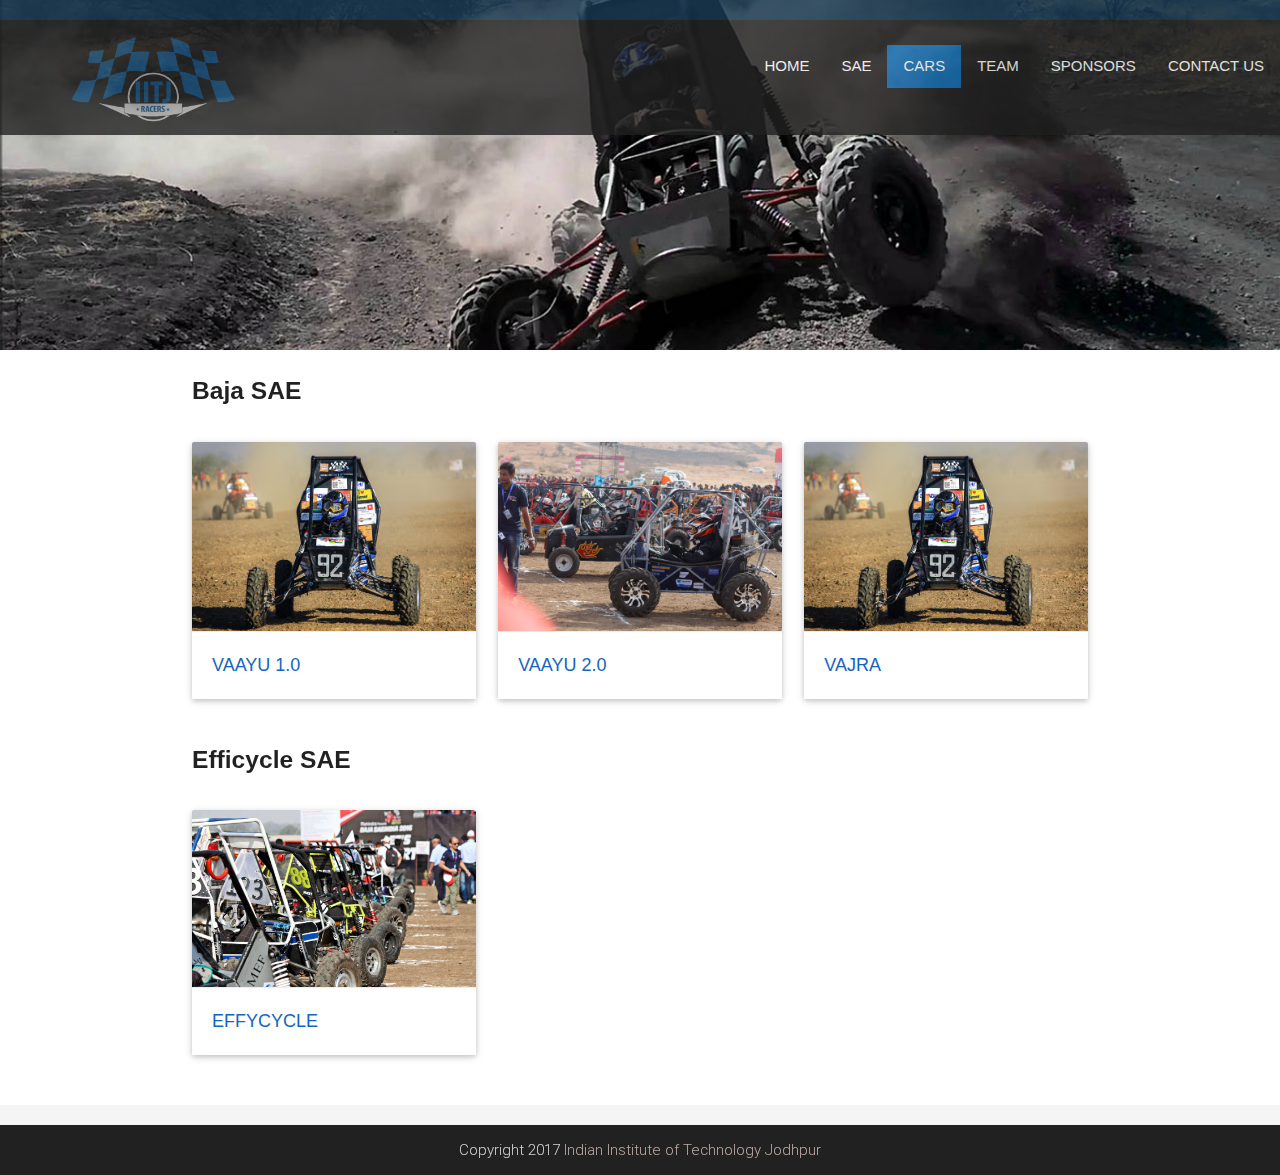
<file: cars.html>
<!DOCTYPE html>
<html lang="en">
<head>
  <meta http-equiv="Content-Type" content="text/html; charset=UTF-8"/>
  <meta name="viewport" content="width=device-width, initial-scale=1, maximum-scale=1.0, user-scalable=no"/>
  <title>SAE | IITJ Racers</title>

  <!-- CSS  -->
  <link href="https://fonts.googleapis.com/icon?family=Material+Icons" rel="stylesheet">
  <link href="css/materialize.css" type="text/css" rel="stylesheet" media="screen,projection"/>
  <link href="css/style.css" type="text/css" rel="stylesheet" media="screen,projection"/>



<!-- js -->
  <script src="http://leemark.github.io/better-simple-slideshow/demo/js/hammer.min.js"></script><!-- for swipe support on touch interfaces -->
</head>








<body>

<!-- header starts -->



<header class="large">


      <a href="aboutus.html"><img class="logo" src="racers1.png"></a>
      <ul>

        <li><a  href="index.html">Home</a></li>
        <li><a href="SAE.html">SAE</a></li>
        <li><a class="active" href="Cars.html">Cars</a></li>
        <li><a href="Team.html">Team</a></li>
        <li><a href="Sponsors.html">Sponsors</a></li>
        <li><a href="Contacts.html">Contact Us</a></li>
      </ul>


</header>

<!-- scrollfire starts starts -->













<!-- slidshow starts starts -->

<div id="index-banner" class="parallax-container" style="height:350px">
    <div class="section no-pad-bot">
      <div class="container">
        <br><br>
        <h1 class="header left white-text"><font size="8" color="white" face="Copperplate Gothic"><b></b></font></h1>
        <div class="row left">
          <h5 class="header col s12 light"><font size="5" color="white" face="Copperplate Gothic"><b></b></font></h5>
        </div>

      </div>
    </div>
    <div class="parallax" ><img src="10.jpg" alt="Unsplashed background img 1"  width="100%"></div>
  </div>


<div class="container">
    <div class="section">

      <div class="row">
        <div class="col s12 left">
          <h5><font face="Arial"><b>Baja SAE</b></font></h5>
        </div>
      </div>


      <div class="row">
        <div class="col s4">
          <div class="card">
            <div class="card-image">
              <img src="6.jpg">
            </div>

            <div class="card-action">
              <a href="#"><font face="arial" size="4" color="#1565c0">VAAYU 1.0</font></a>
            </div>
          </div>
        </div>


        <div class="col s4">
          <div class="card">
            <div class="card-image">
              <img src="VAAYU 2.0.jpg">
            </div>

            <div class="card-action">
              <a href="vaayu 2.0.html"><font face="arial" size="4" color="#1565c0">VAAYU 2.0</font></a>
            </div>
          </div>
        </div>


        <div class="col s4">
          <div class="card">
            <div class="card-image">
              <img src="6.jpg">
            </div>

            <div class="card-action">
              <a href="vajra.html"><font face="arial" size="4" color="#1565c0">VAJRA</font></a>
            </div>
          </div>
        </div>


      </div>


       <div class="row">
        <div class="col s12 left">
          <h5><font face="Arial"><b>Efficycle SAE</b></font></h5>
        </div>
      </div>


      <div class="row">
        <div class="col s4">
          <div class="card">
            <div class="card-image">
              <img src="SAE_1.jpg">
            </div>

            <div class="card-action">
              <a href="#"><font face="arial" size="4" color="#1565c0">Effycycle</font></a>
            </div>
          </div>
        </div>


      </div>








    </div>



  </div>










<!-- footers starts starts -->
 <footer class="page-footer grey lighten-4">





    <div class="footer-copyright  grey darken-4">
      <div class="container">
     <center> Copyright 2017 <a class="brown-text text-lighten-3" href="http://iitj.ac.in/">Indian Institute of Technology Jodhpur</a></center>
      </div>
    </div>
  </footer>


  <!--  Scripts-->
  <script src="https://code.jquery.com/jquery-2.1.1.min.js"></script>
  <script src="js/materialize.js"></script>
  <script src="js/init.js"></script>

<script>
$("#slideshow > div:gt(0)").hide();

setInterval(function() {
  $('#slideshow > div:first')
    .fadeOut(1000)
    .next()
    .fadeIn(1000)
    .end()
    .appendTo('#slideshow');
},  3000);

</script>



<script>
$(document).on("scroll", function() {

  if($(document).scrollTop()>400) {
    $("header").removeClass("large").addClass("small");
  } else {
    $("header").removeClass("small").addClass("large");
  }

});

</script>

<script>
var acc = document.getElementsByClassName("accordion");
var i;

for (i = 0; i < acc.length; i++) {
    acc[i].onclick = function(){
        this.classList.toggle("active");
        this.nextElementSibling.classList.toggle("show");
  }
}
</script>



  </body>
</html>
</file>
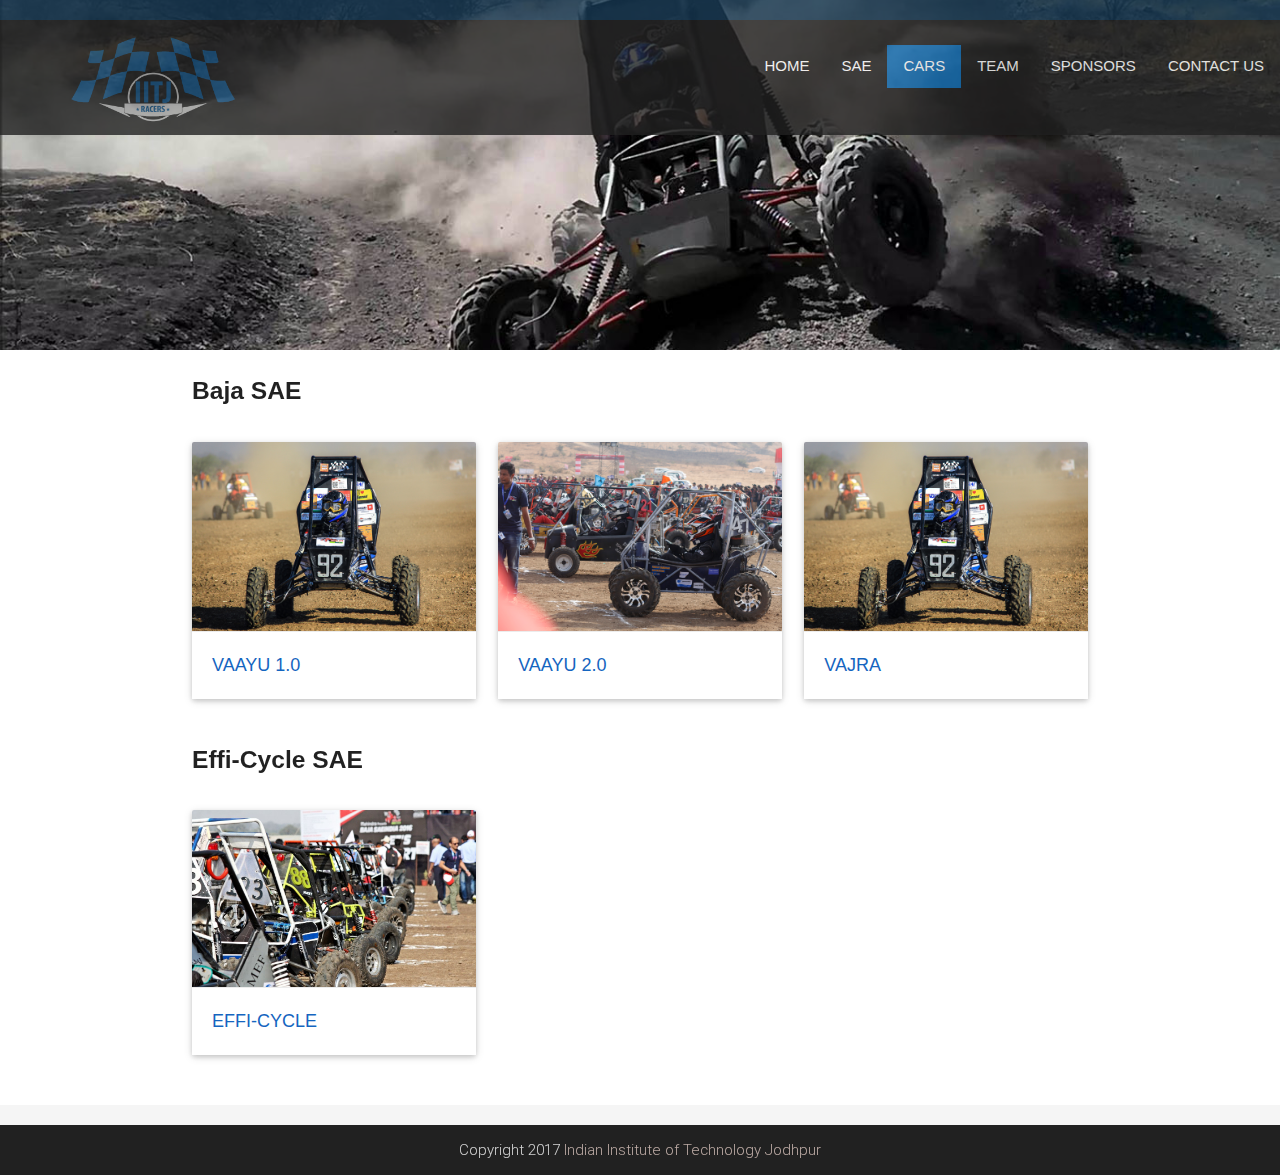
<file: Cars.html>
<!DOCTYPE html>
<html lang="en">
<head>
  <meta http-equiv="Content-Type" content="text/html; charset=UTF-8"/>
  <meta name="viewport" content="width=device-width, initial-scale=1, maximum-scale=1.0, user-scalable=no"/>
  <title>SAE | IITJ Racers</title>

  <!-- CSS  -->
  <link href="https://fonts.googleapis.com/icon?family=Material+Icons" rel="stylesheet">
  <link href="css/materialize.css" type="text/css" rel="stylesheet" media="screen,projection"/>
  <link href="css/style.css" type="text/css" rel="stylesheet" media="screen,projection"/>



<!-- js -->
  <script src="http://leemark.github.io/better-simple-slideshow/demo/js/hammer.min.js"></script><!-- for swipe support on touch interfaces -->
</head>








<body>

<!-- header starts -->



<header class="large">


      <a href="aboutus.html"><img class="logo" src="racers1.png"></a>
      <ul>

        <li><a  href="index.html">Home</a></li>
        <li><a href="SAE.html">SAE</a></li>
        <li><a class="active" href="Cars.html">Cars</a></li>
        <li><a href="Team.html">Team</a></li>
        <li><a href="Sponsors.html">Sponsors</a></li>
        <li><a href="Contacts.html">Contact Us</a></li>
      </ul>


</header>

<!-- scrollfire starts starts -->













<!-- slidshow starts starts -->

<div id="index-banner" class="parallax-container" style="height:350px">
    <div class="section no-pad-bot">
      <div class="container">
        <br><br>
        <h1 class="header left white-text"><font size="8" color="white" face="Copperplate Gothic"><b></b></font></h1>
        <div class="row left">
          <h5 class="header col s12 light"><font size="5" color="white" face="Copperplate Gothic"><b></b></font></h5>
        </div>

      </div>
    </div>
    <div class="parallax" ><img src="10.jpg" alt="Unsplashed background img 1"  width="100%"></div>
  </div>


<div class="container">
    <div class="section">

      <div class="row">
        <div class="col s12 left">
          <h5><font face="Arial"><b>Baja SAE</b></font></h5>
        </div>
      </div>


      <div class="row">
        <div class="col s4">
          <div class="card">
            <div class="card-image">
              <img src="6.jpg">
            </div>

            <div class="card-action">
              <a href="vaayu 1.0.html"><font face="arial" size="4" color="#1565c0">VAAYU 1.0</font></a>
            </div>
          </div>
        </div>


        <div class="col s4">
          <div class="card">
            <div class="card-image">
              <img src="VAAYU 2.0.jpg">
            </div>

            <div class="card-action">
              <a href="vaayu 2.0.html"><font face="arial" size="4" color="#1565c0">VAAYU 2.0</font></a>
            </div>
          </div>
        </div>


        <div class="col s4">
          <div class="card">
            <div class="card-image">
              <img src="old_6.jpg">
            </div>

            <div class="card-action">
              <a href="vajra.html"><font face="arial" size="4" color="#1565c0">VAJRA</font></a>
            </div>
          </div>
        </div>


      </div>


       <div class="row">
        <div class="col s12 left">
          <h5><font face="Arial"><b>Effi-Cycle SAE</b></font></h5>
        </div>
      </div>


      <div class="row">
        <div class="col s4">
          <div class="card">
            <div class="card-image">
              <img src="SAE_1.jpg">
            </div>

            <div class="card-action">
              <a href="#"><font face="arial" size="4" color="#1565c0">Effi-Cycle</font></a>
            </div>
          </div>
        </div>


      </div>








    </div>



  </div>










<!-- footers starts starts -->
 <footer class="page-footer grey lighten-4">





    <div class="footer-copyright  grey darken-4">
      <div class="container">
     <center> Copyright 2017 <a class="brown-text text-lighten-3" href="http://iitj.ac.in/">Indian Institute of Technology Jodhpur</a></center>
      </div>
    </div>
  </footer>


  <!--  Scripts-->
  <script src="https://code.jquery.com/jquery-2.1.1.min.js"></script>
  <script src="js/materialize.js"></script>
  <script src="js/init.js"></script>

<script>
$("#slideshow > div:gt(0)").hide();

setInterval(function() {
  $('#slideshow > div:first')
    .fadeOut(1000)
    .next()
    .fadeIn(1000)
    .end()
    .appendTo('#slideshow');
},  3000);

</script>



<script>
$(document).on("scroll", function() {

  if($(document).scrollTop()>400) {
    $("header").removeClass("large").addClass("small");
  } else {
    $("header").removeClass("small").addClass("large");
  }

});

</script>

<script>
var acc = document.getElementsByClassName("accordion");
var i;

for (i = 0; i < acc.length; i++) {
    acc[i].onclick = function(){
        this.classList.toggle("active");
        this.nextElementSibling.classList.toggle("show");
  }
}
</script>



  </body>
</html>
</file>
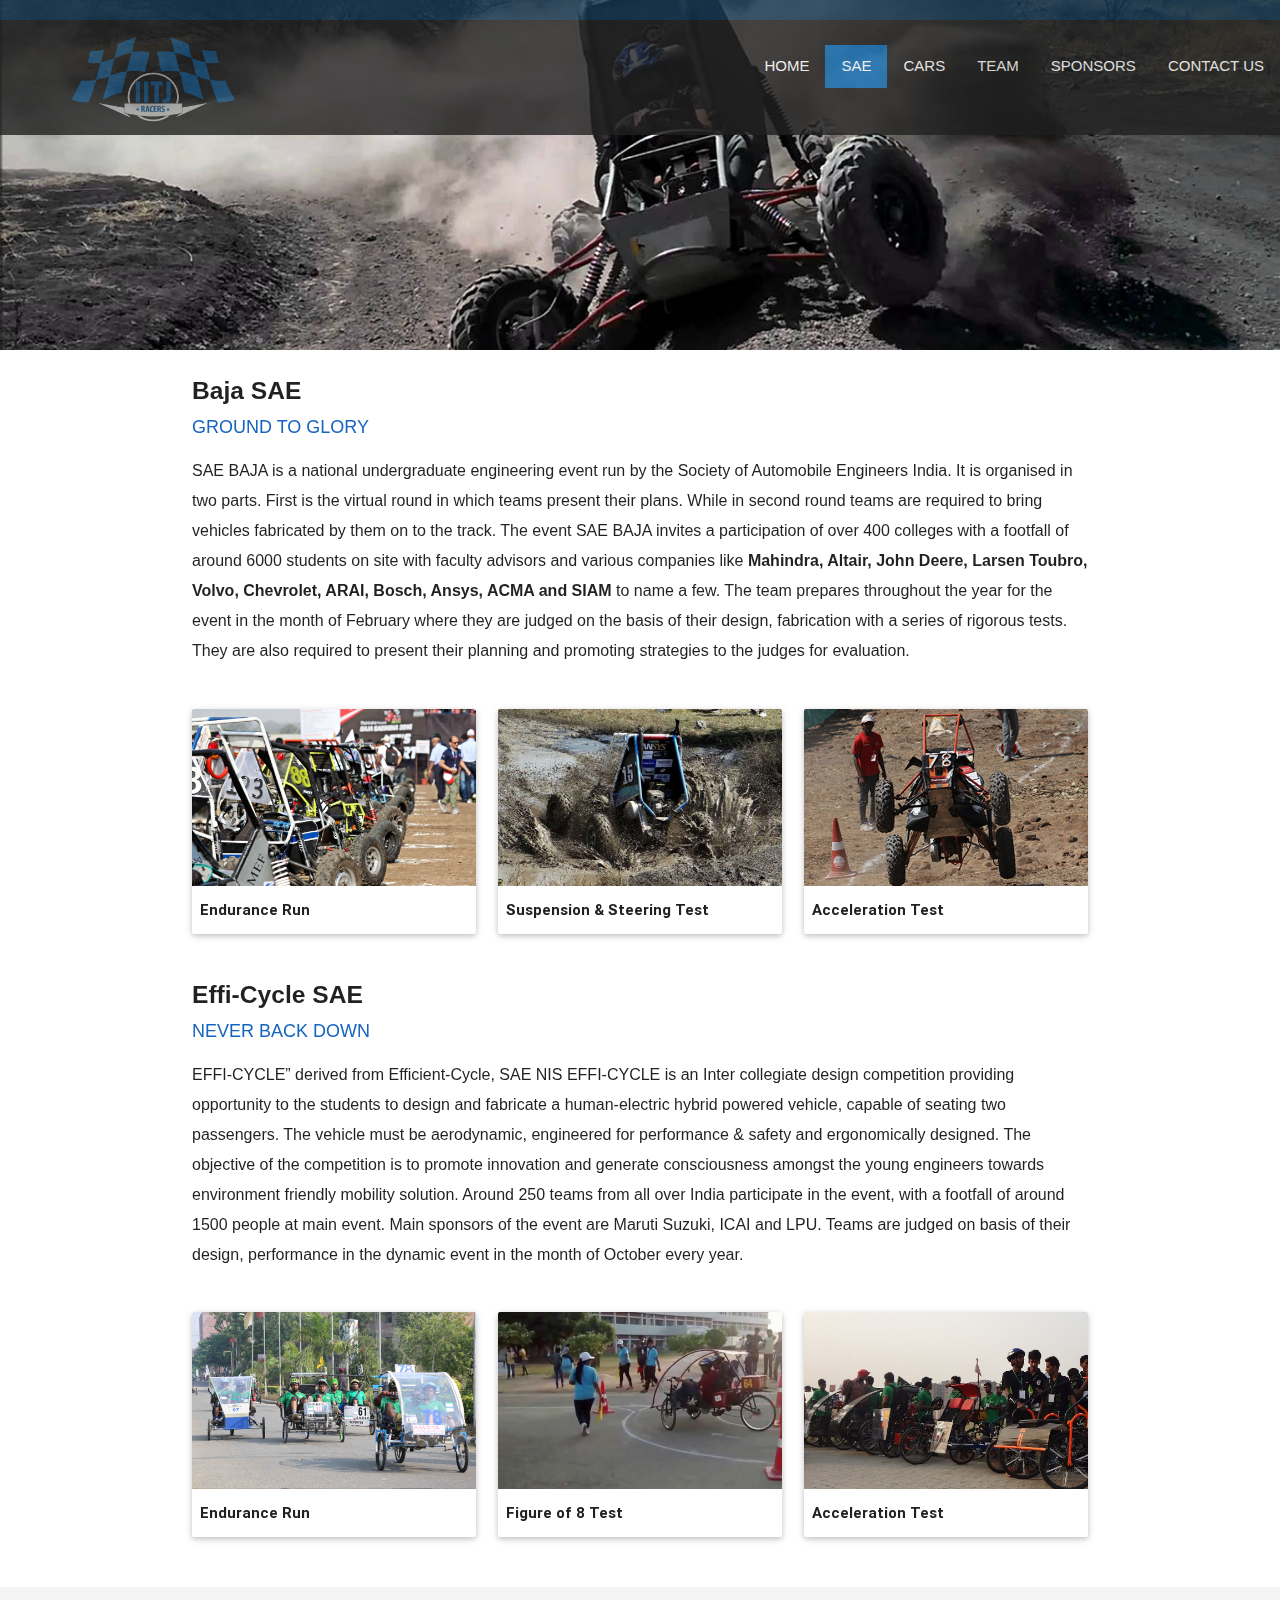
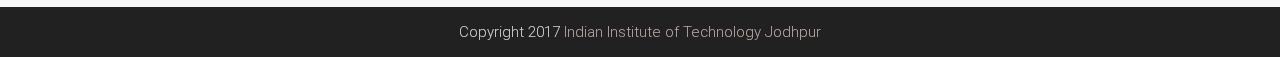
<file: SAE.html>
<!DOCTYPE html>
<html lang="en">
<head>
  <meta http-equiv="Content-Type" content="text/html; charset=UTF-8"/>
  <meta name="viewport" content="width=device-width, initial-scale=1, maximum-scale=1.0, user-scalable=no"/>
  <title>SAE | IITJ Racers</title>

  <!-- CSS  -->
  <link href="https://fonts.googleapis.com/icon?family=Material+Icons" rel="stylesheet">
  <link href="css/materialize.css" type="text/css" rel="stylesheet" media="screen,projection"/>
  <link href="css/style.css" type="text/css" rel="stylesheet" media="screen,projection"/>



<!-- js -->
  <script src="http://leemark.github.io/better-simple-slideshow/demo/js/hammer.min.js"></script><!-- for swipe support on touch interfaces -->
</head>








<body>

<!-- header starts -->



<header class="large">


      <a href="aboutus.html"><img class="logo" src="racers1.png"></a>
      <ul>

        <li><a  href="index.html">Home</a></li>
        <li><a class="active" href="SAE.html">SAE</a></li>
        <li><a href="Cars.html">Cars</a></li>
        <li><a href="Team.html">Team</a></li>
        <li><a href="Sponsors.html">Sponsors</a></li>
        <li><a href="Contacts.html">Contact Us</a></li>
      </ul>


</header>

<!-- scrollfire starts starts -->













<!-- slidshow starts starts -->

<div id="index-banner" class="parallax-container" style="height:350px">
    <div class="section no-pad-bot">
      <div class="container">
        <br><br>
        <h1 class="header left white-text"><font size="8" color="white" face="Copperplate Gothic"><b></b></font></h1>
        <div class="row left">
          <h5 class="header col s12 light"><font size="5" color="white" face="Copperplate Gothic"><b></b></font></h5>
        </div>

      </div>
    </div>
    <div class="parallax" ><img src="10.jpg" alt="Unsplashed background img 1"  width="100%"></div>
  </div>


<div class="container">
    <div class="section">

      <div class="row">



        <div class="col s12 left">



          <h5><font face="Arial"><b>Baja SAE</b></font></h5>
          <font face="arial" size="4" color="#1565c0">GROUND TO GLORY</font>

          <p class="left-align light"><font face="Arial" size="3">SAE BAJA is a national undergraduate engineering event run by the Society of Automobile Engineers India. It is organised in two parts. First is the virtual round in which teams present their plans. While in second round teams are required to bring vehicles fabricated by them on to the track.
The event SAE BAJA invites a participation of over 400 colleges with a footfall of around 6000 students on site with faculty advisors and various companies like <b>Mahindra, Altair, John Deere, Larsen Toubro, Volvo, Chevrolet, ARAI, Bosch, Ansys, ACMA and SIAM </b> to name a few.
The team prepares throughout the year for the event in the month of February where they are judged on the basis of their design, fabrication with a series of rigorous tests. They are also required to present their planning and promoting strategies to the judges for evaluation.</font></p>

        </div>
      </div>


        <div class="row">

        <div class="col s4 left">
  <div class="card">
    <div class="card-image "  >
      <img src="SAE_1.jpg" height="50%">
    </div>
    <div class="card-content">
      <span class="card-title  grey-text text-darken-4" >&nbsp <b>Endurance Run</b></span>
    </div>

  </div>
        </div>

 <div class="col s4 left">
  <div class="card">
    <div class="card-image "  >
      <img src="SAE_2.jpg" height="50%">
    </div>
    <div class="card-content">
      <span class="card-title  grey-text text-darken-4" >&nbsp <b>Suspension & Steering Test</b></span>
    </div>

  </div>
        </div>

         <div class="col s4 left">
  <div class="card">
    <div class="card-image "  >
      <img src="SAE_3.jpg" height="50%">
    </div>
    <div class="card-content">
      <span class="card-title  grey-text text-darken-4" >&nbsp <b>Acceleration Test</b></span>
    </div>

  </div>
        </div>




          </div>


        <div class="row">
        <div class="col s12 left">



          <h5><font face="Arial"><b>Effi-Cycle SAE </b></font></h5>
          <font face="arial" size="4" color="#1565c0">NEVER BACK DOWN</font>


          <p class="left-align light"><font face="Arial" size="3">EFFI-CYCLE” derived from Efficient-Cycle, SAE NIS EFFI-CYCLE is an Inter collegiate design competition providing opportunity to the students to design and fabricate a human-electric hybrid powered vehicle, capable of seating two passengers. The vehicle must be aerodynamic, engineered for performance & safety and ergonomically designed. The objective of the competition is to promote innovation and generate consciousness amongst the young engineers towards environment friendly mobility solution. Around 250 teams from all over India participate in the event, with a footfall of around 1500 people at main event. Main sponsors of the event are Maruti Suzuki, ICAI and LPU. Teams are judged on basis of their design, performance in the dynamic event in the month of October every year.</font></p>

        </div>
      </div>



        <div class="row">

        <div class="col s4 left">
  <div class="card">
    <div class="card-image "  >
      <img src="SAE_4.jpg" height="50%">
    </div>
    <div class="card-content">
      <span class="card-title  grey-text text-darken-4" >&nbsp <b>Endurance Run</b></span>
    </div>

  </div>
        </div>

 <div class="col s4 left">
  <div class="card">
    <div class="card-image "  >
      <img src="SAE_5.jpg" height="50%">
    </div>
    <div class="card-content">
      <span class="card-title  grey-text text-darken-4" >&nbsp <b>Figure of 8 Test</b></span>
    </div>

  </div>
        </div>

         <div class="col s4 left">
  <div class="card">
    <div class="card-image "  >
      <img src="SAE_6.jpg" height="50%">
    </div>
    <div class="card-content">
      <span class="card-title  grey-text text-darken-4" >&nbsp <b>Acceleration Test</b></span>
    </div>

  </div>
        </div>




          </div>



    </div>



  </div>










<!-- footers starts starts -->
 <footer class="page-footer grey lighten-4">





    <div class="footer-copyright  grey darken-4">
      <div class="container">
     <center> Copyright 2017 <a class="brown-text text-lighten-3" href="http://iitj.ac.in/">Indian Institute of Technology Jodhpur</a></center>
      </div>
    </div>
  </footer>


  <!--  Scripts-->
  <script src="https://code.jquery.com/jquery-2.1.1.min.js"></script>
  <script src="js/materialize.js"></script>
  <script src="js/init.js"></script>

<script>
$("#slideshow > div:gt(0)").hide();

setInterval(function() {
  $('#slideshow > div:first')
    .fadeOut(1000)
    .next()
    .fadeIn(1000)
    .end()
    .appendTo('#slideshow');
},  3000);

</script>



<script>
$(document).on("scroll", function() {

  if($(document).scrollTop()>400) {
    $("header").removeClass("large").addClass("small");
  } else {
    $("header").removeClass("small").addClass("large");
  }

});

</script>

<script>
var acc = document.getElementsByClassName("accordion");
var i;

for (i = 0; i < acc.length; i++) {
    acc[i].onclick = function(){
        this.classList.toggle("active");
        this.nextElementSibling.classList.toggle("show");
  }
}
</script>



  </body>
</html>
</file>
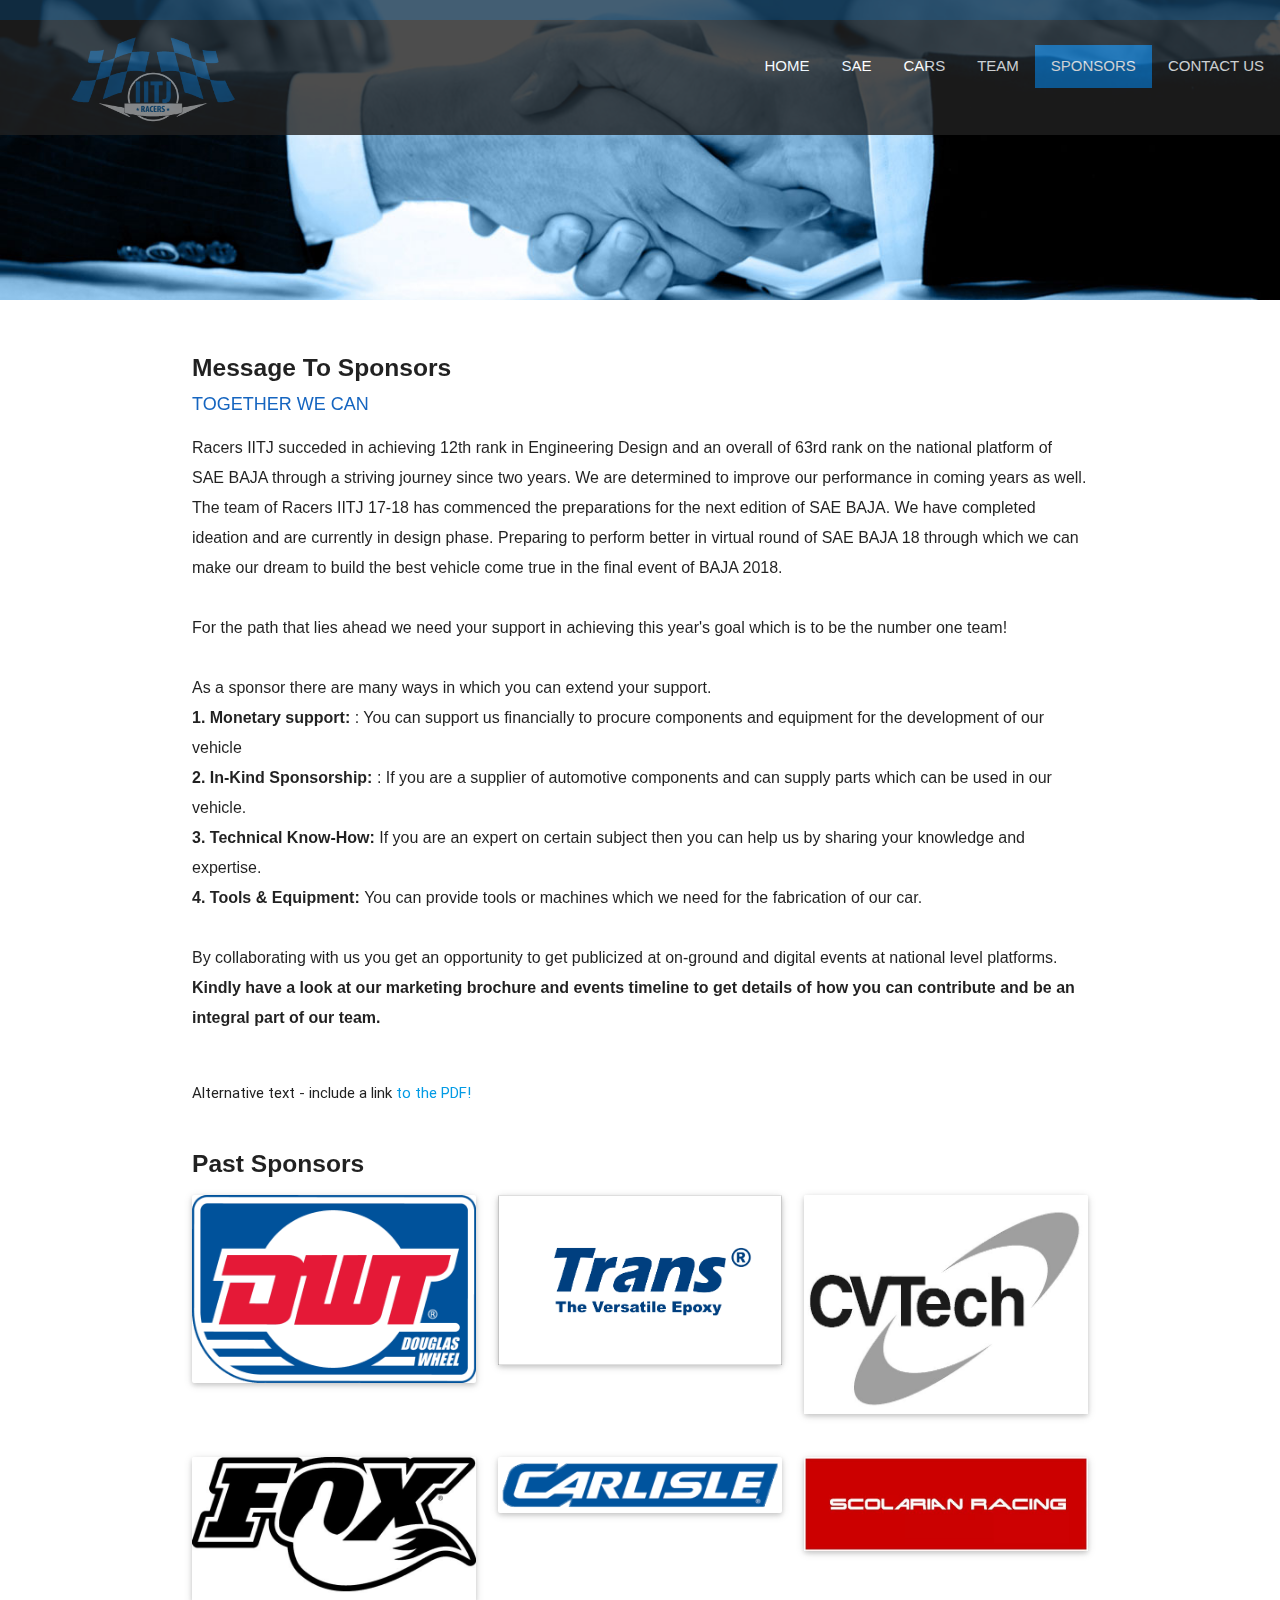
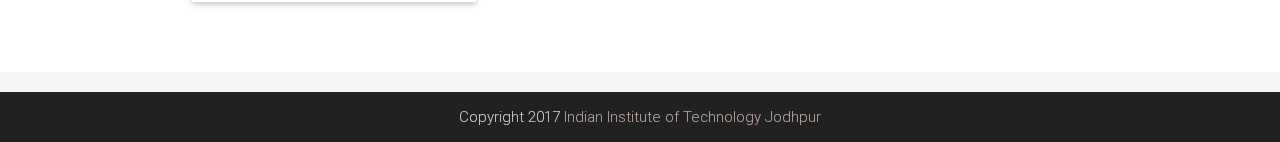
<file: Sponsors.html>
<!DOCTYPE html>
<html lang="en">
<head>
  <meta http-equiv="Content-Type" content="text/html; charset=UTF-8"/>
  <meta name="viewport" content="width=device-width, initial-scale=1, maximum-scale=1.0, user-scalable=no"/>
  <title>Sponsors | IITJ Racers</title>

  <!-- CSS  -->
  <link href="https://fonts.googleapis.com/icon?family=Material+Icons" rel="stylesheet">
  <link href="css/materialize.css" type="text/css" rel="stylesheet" media="screen,projection"/>
  <link href="css/style.css" type="text/css" rel="stylesheet" media="screen,projection"/>



<!-- js -->
  <script src="http://leemark.github.io/better-simple-slideshow/demo/js/hammer.min.js"></script><!-- for swipe support on touch interfaces -->
</head>








<body>

<!-- header starts -->



<header class="large">


      <a href="aboutus.html"><img class="logo" src="racers1.png"></a>
      <ul>

        <li><a  href="index.html">Home</a></li>
        <li><a href="SAE.html">SAE</a></li>
        <li><a href="Cars.html">Cars</a></li>
        <li><a href="Team.html">Team</a></li>
        <li><a class="active" href="Sponsors.html">Sponsors</a></li>
        <li><a href="Contacts.html">Contact Us</a></li>
      </ul>


</header>


<!-- scrollfire starts starts -->













<!-- slidshow starts starts -->

<div id="index-banner" class="parallax-container" style="height:300px">
    <div class="section no-pad-bot">
      <div class="container">
        <br><br>
        <h1 class="header left white-text"><font size="8" color="white" face="Copperplate Gothic"><b></b></font></h1>
        <div class="row left">
          <h5 class="header col s12 light"><font size="5" color="white" face="Copperplate Gothic"><b></b></font></h5>
        </div>

      </div>
    </div>
    <div class="parallax" ><img src="sponsors.jpg" alt="Unsplashed background img 1"  width="100%"></div>
  </div>


<div class="container">
    <div class="section">

      <div class="row">
        <div class="col s12 left">


          <h5><font face="Arial"><br><b>Message To Sponsors</b></font></h5>
          <font face="arial" size="4" color="#1565c0">TOGETHER WE CAN</font>


          <p class="left-align light"><font face="Arial" size="3">Racers IITJ succeded in achieving 12th rank in Engineering Design and an overall of 63rd rank on the national platform of SAE BAJA through a striving journey since two years. We are determined to improve our performance in coming years as well. The team of Racers IITJ 17-18 has commenced the preparations for the next edition of SAE BAJA. We have completed ideation and are currently in design phase. Preparing to perform better in virtual round  of SAE BAJA 18 through which we can make our dream to build the best vehicle come true in the final event of BAJA 2018.<br><br>

For the path that lies ahead we need your support in achieving this year's goal which is to be the number one team!<br><br>

As a sponsor there are many ways in which you can extend your support.<br>
<b>1. Monetary support: </b> : You can support us financially to procure components and equipment for the development of our vehicle<br>
<b>2. In-Kind Sponsorship:</b> : If you are a supplier of automotive components and can supply parts which can be used in our vehicle.<br>
<b>3. Technical Know-How:</b> If you are an expert on certain subject then you can help us by sharing your knowledge and expertise.<br>
<b>4. Tools & Equipment: </b>You can provide tools or machines which we need for the fabrication of our car.<br><br>


By collaborating with us you get an opportunity to get publicized at on-ground and digital events at national level platforms.<br>

<b>Kindly have a look at our marketing brochure and events timeline to get details of how you can contribute and be an integral part of our team.</b></font><br><br></p>

<div style="border:2px ">
<object data="Final Brochure.pdf" type="application/pdf" width="100%" height="700px">
  <p>Alternative text - include a link <a href="Final Brochure.pdf">to the PDF!</a></p>
</object>
</div>

          <h5><font face="Arial"><br><b>Past Sponsors</b></font></h5>

          <div class="row">
            <div class="col s4">
              <div class="card">
                <div class="card-image">
                  <img src="s1.png">
                </div>


              </div>
            </div>


<div class="col s4">
              <div class="card">
                <div class="card-image">
                  <img src="s5.jpg">
                </div>


              </div>
            </div>


            <div class="col s4">
              <div class="card">
                <div class="card-image">
                  <img src="s3.jpg">
                </div>


              </div>
            </div>


          </div>
          <div class="row">
            <div class="col s4">
              <div class="card">
                <div class="card-image">
                  <img src="s4.jpg">
                </div>


              </div>
            </div>

<div class="col s4">
              <div class="card">
                <div class="card-image">
                  <img src="s2.png">
                </div>


              </div>
            </div>



            <div class="col s4">
              <div class="card">
                <div class="card-image">
                  <img src="s6.jpg">
                </div>


              </div>
            </div>


          </div>


        </div>
      </div>
    </div>
  </div>






<!-- footers starts starts -->
 <footer class="page-footer grey lighten-4">




    <div class="footer-copyright  grey darken-4">
      <div class="container">
     <center> Copyright 2017 <a class="brown-text text-lighten-3" href="http://iitj.ac.in/">Indian Institute of Technology Jodhpur</a></center>
      </div>
    </div>
  </footer>


  <!--  Scripts-->
  <script src="https://code.jquery.com/jquery-2.1.1.min.js"></script>
  <script src="js/materialize.js"></script>
  <script src="js/init.js"></script>

<script>
$("#slideshow > div:gt(0)").hide();

setInterval(function() {
  $('#slideshow > div:first')
    .fadeOut(1000)
    .next()
    .fadeIn(1000)
    .end()
    .appendTo('#slideshow');
},  3000);

</script>



<script>
$(document).on("scroll", function() {

  if($(document).scrollTop()>400) {
    $("header").removeClass("large").addClass("small");
  } else {
    $("header").removeClass("small").addClass("large");
  }

});

</script>

<script>
var acc = document.getElementsByClassName("accordion");
var i;

for (i = 0; i < acc.length; i++) {
    acc[i].onclick = function(){
        this.classList.toggle("active");
        this.nextElementSibling.classList.toggle("show");
  }
}
</script>





  </body>
</html>
</file>
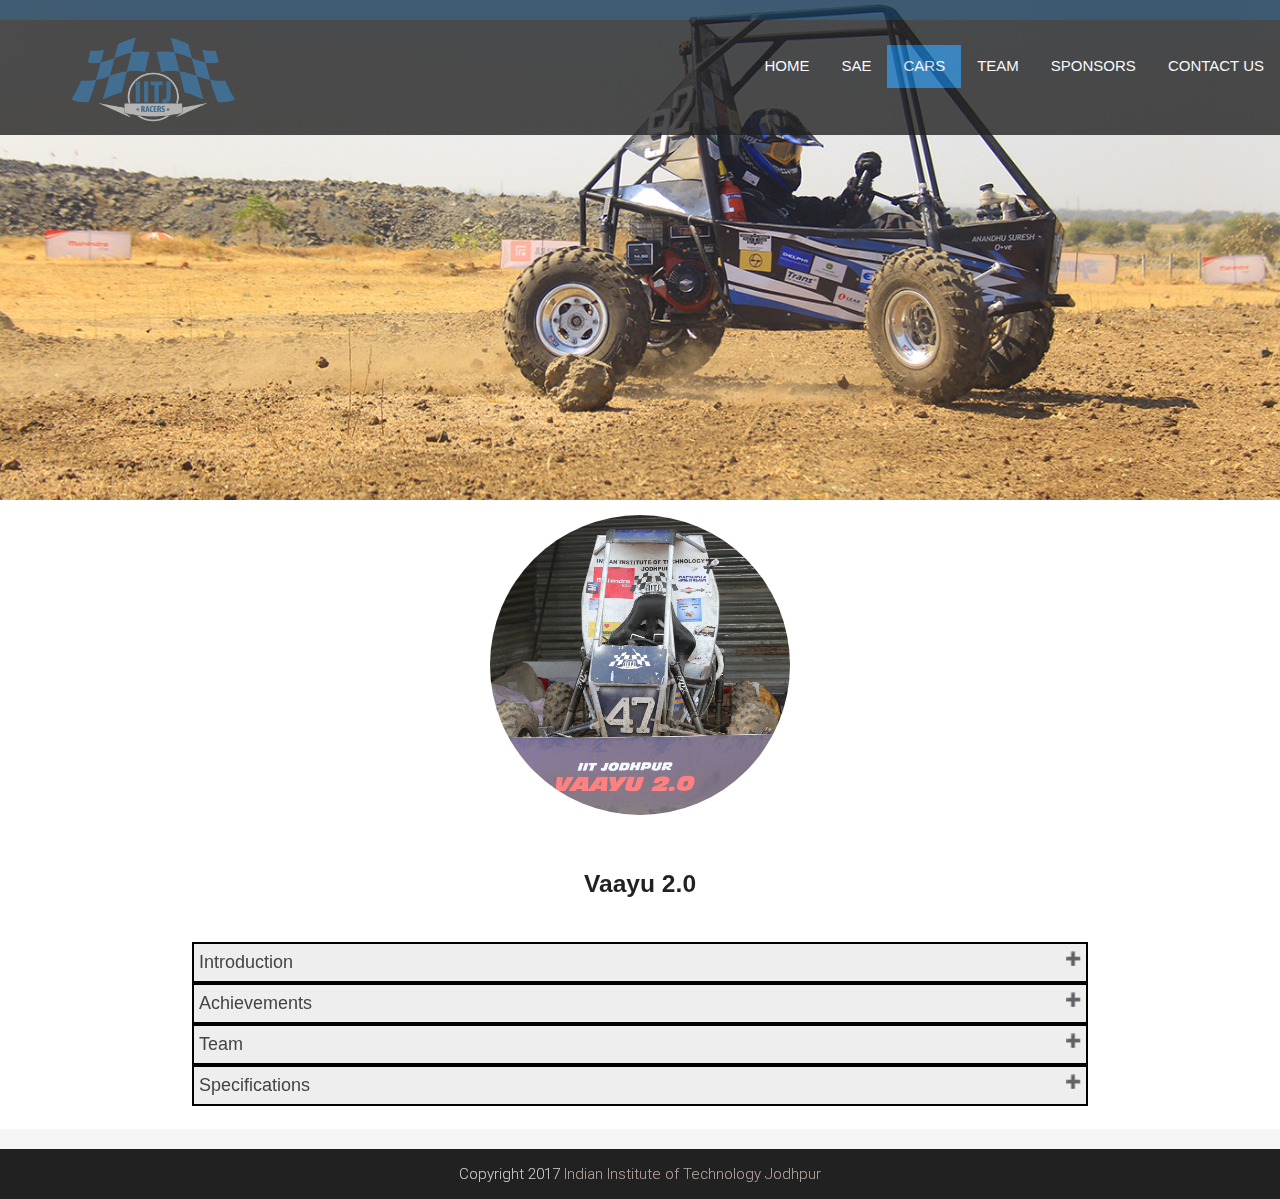
<file: vaayu 2.0.html>
<!DOCTYPE html>
<html lang="en">
<head>
  <meta http-equiv="Content-Type" content="text/html; charset=UTF-8"/>
  <meta name="viewport" content="width=device-width, initial-scale=1, maximum-scale=1.0, user-scalable=no"/>
  <title>Cars | IITJ Racers</title>

  <!-- CSS  -->
  <link href="https://fonts.googleapis.com/icon?family=Material+Icons" rel="stylesheet">
  <link href="css/materialize.css" type="text/css" rel="stylesheet" media="screen,projection"/>
  <link href="css/style.css" type="text/css" rel="stylesheet" media="screen,projection"/>



<!-- js -->
  <script src="http://leemark.github.io/better-simple-slideshow/demo/js/hammer.min.js"></script><!-- for swipe support on touch interfaces -->
</head>








<body>

<!-- header starts -->



<header class="large">


      <a href="aboutus.html"><img class="logo" src="racers1.png"></a>
      <ul>

        <li><a  href="index.html">Home</a></li>
        <li><a href="SAE.html">SAE</a></li>
        <li><a class="active" href="Cars.html">Cars</a></li>
        <li><a href="Team.html">Team</a></li>
        <li><a href="Sponsors.html">Sponsors</a></li>
        <li><a href="Contacts.html">Contact Us</a></li>
      </ul>


</header>


<!-- scrollfire starts starts -->













<!-- slidshow starts starts -->

<div id="index-banner" class="parallax-container" style="height:500px">
    <div class="section no-pad-bot">
      <div class="container">
        <br><br>
        <h1 class="header center white-text"><font size="8" color="white" face="Copperplate Gothic"><b></b></font></h1>
        <div class="row center">
          <h5 class="header col s12 light"><font size="5" color="white" face="Copperplate Gothic"><b></b></font></h5>
        </div>

      </div>
    </div>
    <div class="parallax" ><img src="5.jpg" alt="Unsplashed background img 1"  width="100%"></div>
  </div>


<div class="container">
    <div class="section">

      <div class="row">
        <div class="col s12 center">
<img class="circular" src="vaayu.png">

          <h3><i class="mdi-content-send brown-text"></i></h3>
          <h5><font face="Arial"><b><br>Vaayu 2.0</b></font></h5>



        </div>
      </div>
    </div>
  </div>


<div class="container">
<button class="accordion"><font face="Arial" size="4">Introduction</font></button>
<div class="panel">
  <p>
Car No. 47 was the first buggy in the history of Racers IITJ to participate in the SAE BAJA India student engineering competition. The makers of this car were a team of 32 enthusiastic and self-motivated students who worked together towards a single goal: to bring their dream buggy to life.  Their hard work and dedication paved the way for many more students to get inspired by the endeavors of Team Vaayu 2.0 and continue their mission to build the lightest, fastest and strongest buggy there is.
</p>
</div>

<button class="accordion"><font face="Arial" size="4">Achievements</font></button>
<div class="panel">
  <p>
They say that hard work and perseverance always bear fruit. Our first achievement with Car no. 47 was when the  virtual round results were released and we cleared it with flying colours, achieving an <b>All-India rank of 13</b> for the presentation section and an overall rank of 54 among the 400 colleges that participated in this round. Further down the road, we were ranked first among all the IIT's that participated in the final BAJA event and were also the top college in Rajasthan, with an <b>All-India rank of 63</b>. Also, we were one of the few vehicles to complete the three-hour long gruesome Endurance race without a single breakdown, a herculean feat for a team participating for its first time
</p>
</div>

<button class="accordion"><font face="Arial" size="4">Team</font></button>
<div class="panel">
  <p><b>Faculty advisors – </b>Dr. Kaushal Desai<br>
<b>Captain – </b>Ayush Raina<br>
<b>Vice Captain – </b>Manish Jadhav<br>
<b>Treasurer - </b> Akhil Mehta<br>
<b>Rollcage Design Sub-System - </b>Hardik Jain (Head) - Pradyuman Meena, Harsh Vardhan Shrivastava, Rohit Singh, Manoj Malviya, Shubham Shinde
<br>
<b>Suspension Sub-System - </b> Mohit Agarwal (Head) - Dheeraj Sisodiya, Vedant Bhuyar, Pruthvi Boghara, Udit Singh Parihar<br>
<b>Power-Train Sub-System - </b> Viraat Srivastava (Head) - Mayank Gupta, Harsh Patel, Dron Airon, Akshay Bapat, Akhil Bindal<br>
<b>Steering Sub-System - </b>Shaurya Shubham (Head) - Himanshu Sharma, Anandhu Suresh, Rahul Chanania<br>
<b>Braking Sub-System – </b> Aditya Saxena (Head) - Gaurav Singh, Ajay Kumawat, Madhvendra Tiwari, Mohit Vijay, Rajendra Manda<br>
</p>
</div>

<button class="accordion"><font face="Arial" size="4">Specifications</font></button>
<div class="panel">
  <p>
Car no. 47 is a tubular chassis made of AISI 4130 and AISI 1018 metal tubes. The power-train is a Continuously Variable Transmission coupled with a manual override gear reduction, thereby eliminating the need for a traditional clutch system and allowing for an easy yet powerful driving experience. The manual override also allows the driver to change the end gear reduction in situations where high torque or high speed is required.  The suspension system, which consists of air suspended Fox shockers coupled with in-house manufactured double wishbone suspension arms, ensures that ride quality and comfort was maintained. Also, using air shockers allows the driver to adjust the ride height of the buggy according to the terrain. By using an adjustable or balancing bar braking system safety of both vehicle and driver was ensured as it allows us to change the distribution of braking force among both front and rear tires. In addition to this, various crash simulations were conducted and many load scenarios have been tested to ensure that our roll cage design was strong enough to keep our driver safe. Build quality was ensured by using MIG welding among all metal weldments and performing approprite finishing process on each weldment.
</p>
</div>


</div>

<div class="container">
<br>
  </div>
<!-- footers starts starts -->
 <footer class="page-footer grey lighten-4">

    <div class="footer-copyright  grey darken-4">
      <div class="container">
     <center> Copyright 2017 <a class="brown-text text-lighten-3" href="http://iitj.ac.in/">Indian Institute of Technology Jodhpur</a></center>
      </div>
    </div>
  </footer>


  <!--  Scripts-->
  <script src="https://code.jquery.com/jquery-2.1.1.min.js"></script>
  <script src="js/materialize.js"></script>
  <script src="js/init.js"></script>

<script>
$("#slideshow > div:gt(0)").hide();

setInterval(function() {
  $('#slideshow > div:first')
    .fadeOut(1000)
    .next()
    .fadeIn(1000)
    .end()
    .appendTo('#slideshow');
},  3000);

</script>



<script>
$(document).on("scroll", function() {

  if($(document).scrollTop()>400) {
    $("header").removeClass("large").addClass("small");
  } else {
    $("header").removeClass("small").addClass("large");
  }

});

</script>

<script>
var acc = document.getElementsByClassName("accordion");
var i;

for (i = 0; i < acc.length; i++) {
    acc[i].onclick = function(){
        this.classList.toggle("active");
        this.nextElementSibling.classList.toggle("show");
  }
}
</script>



  </body>
</html>
</file>
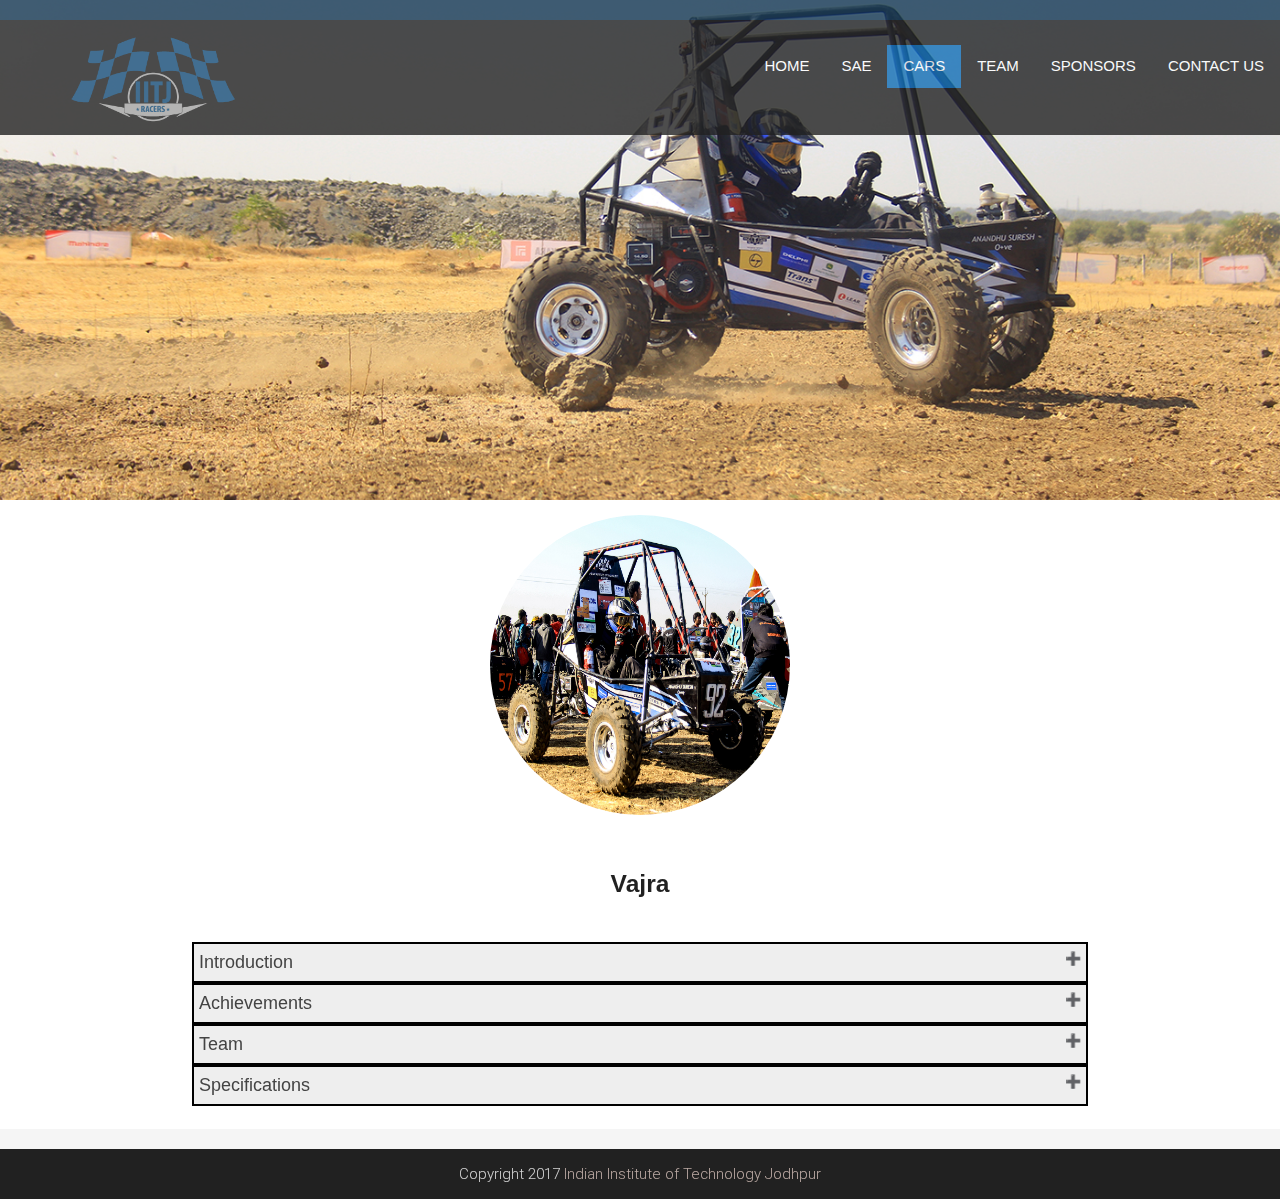
<file: vajra.html>
<!DOCTYPE html>
<html lang="en">
<head>
  <meta http-equiv="Content-Type" content="text/html; charset=UTF-8"/>
  <meta name="viewport" content="width=device-width, initial-scale=1, maximum-scale=1.0, user-scalable=no"/>
  <title>Cars | IITJ Racers</title>

  <!-- CSS  -->
  <link href="https://fonts.googleapis.com/icon?family=Material+Icons" rel="stylesheet">
  <link href="css/materialize.css" type="text/css" rel="stylesheet" media="screen,projection"/>
  <link href="css/style.css" type="text/css" rel="stylesheet" media="screen,projection"/>



<!-- js -->
  <script src="http://leemark.github.io/better-simple-slideshow/demo/js/hammer.min.js"></script><!-- for swipe support on touch interfaces -->
</head>








<body>

<!-- header starts -->



<header class="large">


      <a href="aboutus.html"><img class="logo" src="racers1.png"></a>
      <ul>

        <li><a  href="index.html">Home</a></li>
        <li><a href="SAE.html">SAE</a></li>
        <li><a class="active" href="Cars.html">Cars</a></li>
        <li><a href="Team.html">Team</a></li>
        <li><a href="Sponsors.html">Sponsors</a></li>
        <li><a href="Contacts.html">Contact Us</a></li>
      </ul>


</header>


<!-- scrollfire starts starts -->













<!-- slidshow starts starts -->

<div id="index-banner" class="parallax-container" style="height:500px">
    <div class="section no-pad-bot">
      <div class="container">
        <br><br>
        <h1 class="header center white-text"><font size="8" color="white" face="Copperplate Gothic"><b></b></font></h1>
        <div class="row center">
          <h5 class="header col s12 light"><font size="5" color="white" face="Copperplate Gothic"><b></b></font></h5>
        </div>

      </div>
    </div>
    <div class="parallax" ><img src="5.jpg" alt="Unsplashed background img 1"  width="100%"></div>
  </div>


<div class="container">
    <div class="section">

      <div class="row">
        <div class="col s12 center">
<img class="circular " src="Vajra.jpg">

          <h3><i class="mdi-content-send brown-text"></i></h3>
          <h5><font face="Arial"><b><br>Vajra</b></font></h5>



        </div>
      </div>
    </div>
  </div>


<div class="container">
<button class="accordion"><font face="Arial" size="4">Introduction</font></button>
<div class="panel">
  <p>
The inspiration and confident gained from Car No. 47 paved the way for a bunch of 25 motivated automobile enthusiasts to make their dream come true in the form of Car No. 92, by participating in the SAE BAJA India student engineering competition for the second time. An objective to rectify problems on previous year vehicle and focusing to build a lighter, faster and stronger buggy.
</p>
</div>

<button class="accordion"><font face="Arial" size="4">Achievements</font></button>
<div class="panel">
  <p>
 Hard work and dedication lead Team RacersIITJ achieve <b>All India Rank of 12</b> in the engineering design. Successfully completed the brake test and technical evaluation in the first attempt. We were one among the top 30 teams in acceleration test and completed the three-hour long Endurance race successfully. Further down the road, we landed at an All-India rank of 93 scoring top position in Rajasthan.
</p>
</div>

<button class="accordion"><font face="Arial" size="4">Team</font></button>
<div class="panel">
  <p><b>Faculty advisors – </b>Dr. Kaushal A. Desai, Dr. Anand Krishnan Plappally
<br>
<b>Captain – </b>Vedant Bhuyar<br>
<b>Vice Captain – </b>Shubham Shinde<br>
<b>Rollcage Design Sub-System - </b>Manoj Malviya (Head), Rachit Aggarawal, Ankit Jangir, Karthik Mohan, Krishna Goyal, <br>
<b>Suspension & Steering Sub-System - </b> Pruthvi Bhogara (Head), Anandu Suresh, Udit Singh Parihar, Aarush Gupta, Abhinay Kumar, Vivek Kumar Singh <br>
<b>Power-Train Sub-System - </b> Akshay Bapat (Head), Akhil Bindal, Devanshu Katrecha, Abhishek Sharma, Kartik Ramachandruni, Divyanshu Goyal
<br>
<b>Braking Sub-System – </b> Madhvendra Tiwari (Head), Mohit Vijay, Rajendra Manda, Kuldeep Meena, Vineet Singh Chouhan<br>
<b>Treasurer - </b>Tejas Gattani<br>
</p>
</div>

<button class="accordion"><font face="Arial" size="4">Specifications</font></button>
<div class="panel">
  <p>
With the major focus to build a light weight vehicle, major improvements are done in each area of our vehicle without compromising the quality and strength. For the first time used a custom-made gearbox coupled with CVT reducing the weight which helped in achieving better performance of the vehicle. Chassis is made up of high strength AISI 4130 metal tubes to support other components and to protect the driver from various impacts. The suspension system, which consists of air suspended Fox shockers coupled with in-house manufactured double wishbone suspension arms,ensures better ride quality and comfort. Use of air shockers allows the driver to adjust the ride height of the buggy according to the terrain. Team incorporated the mass transfer mechanism such that it avoids need of differential during turning lead to further reduction in weight without compromising the turning radius and stability. Custom made brake disc, brake pedal helped to achieve our targets without compromising on the quality. Introduced 3D printed accelerator pedal and light weight in house manufactured composite seat to our vehicle which made us odd one out from other vehicles.
</p>
</div>


</div>

<div class="container">
<br>
  </div>
<!-- footers starts starts -->
 <footer class="page-footer grey lighten-4">

    <div class="footer-copyright  grey darken-4">
      <div class="container">
     <center> Copyright 2017 <a class="brown-text text-lighten-3" href="http://iitj.ac.in/">Indian Institute of Technology Jodhpur</a></center>
      </div>
    </div>
  </footer>


  <!--  Scripts-->
  <script src="https://code.jquery.com/jquery-2.1.1.min.js"></script>
  <script src="js/materialize.js"></script>
  <script src="js/init.js"></script>

<script>
$("#slideshow > div:gt(0)").hide();

setInterval(function() {
  $('#slideshow > div:first')
    .fadeOut(1000)
    .next()
    .fadeIn(1000)
    .end()
    .appendTo('#slideshow');
},  3000);

</script>



<script>
$(document).on("scroll", function() {

  if($(document).scrollTop()>400) {
    $("header").removeClass("large").addClass("small");
  } else {
    $("header").removeClass("small").addClass("large");
  }

});

</script>

<script>
var acc = document.getElementsByClassName("accordion");
var i;

for (i = 0; i < acc.length; i++) {
    acc[i].onclick = function(){
        this.classList.toggle("active");
        this.nextElementSibling.classList.toggle("show");
  }
}
</script>



  </body>
</html>
</file>
<file: css/style.css>
/* Custom Stylesheet */
/**
 * Use this file to override Materialize files so you can update
 * the core Materialize files in the future
 *
 * Made By MaterializeCSS.com
 */

nav ul a,
nav .brand-logo {
  color: #444;
}

p {
  line-height: 2rem;
}

.button-collapse {
  color: #26a69a;
}

.parallax-container {
  min-height: auto;
  line-height: 0;
  height: auto;
  color: rgba(255,255,255,.9);
}
  .parallax-container .section {
    width: 100%;
  }

@media only screen and (max-width : 992px) {
  .parallax-container .section {
    position: absolute;
    top: 40%;
  }
  #index-banner .section {
    top: 10%;
  }
}

@media only screen and (max-width : 600px) {
  #index-banner .section {
    top: 0;
  }
}

.icon-block {
  padding: 0 15px;
}
.icon-block .material-icons {
  font-size: inherit;
}

footer.page-footer {
  margin: 0;
}


<!-- other styles 
. icon{
	opacity:1;
	
}

.icon:hover{
	opacity:0.7;

}




.button1 {
    background-color: #4CAF50; /* Green */
    border: none;
    color: white;width:50px;
    text-align: center;
    display: inline-block;
    font-size: 16px;
    margin: 4px 2px;
    -webkit-transition-duration: 0.4s; /* Safari */
    transition-duration: 0.4s;
    cursor: pointer;
}


.button1:hover {
    background-color: #4CAF50;
    color: white;
}-->



.circular {
	width: 300px;
	height: 300px;
	border-radius: 150px;
	-webkit-border-radius: 150px;
	-moz-border-radius: 150px;
	
	}

button.accordion {
    background-color: #eee;
    color: #444;
    cursor: pointer;
    padding: 5px;
    width: 100%;
    border-style: solid;	
    border-width: 2px;
    border-opacity: 0.5;
    text-align: left;
    outline: none;
    font-size: 15px;
    transition: 0.4s;
}

button.accordion.active, button.accordion:hover {
    background-color: #ddd;
}

button.accordion:after {
    content: '\02795';
    font-size: 13px;
    color: #777;
    float: right;
    margin-left: 5px;
}

button.accordion.active:after {
    content: "\2796";
}

div.panel {
    padding: 0 18px;
    background-color: white;
    max-height: 0;
    overflow: hidden;
    transition: 0.6s ease-in-out;
    opacity: 0;
}

div.panel.show {
    opacity: 1;
    max-height: 10000px;
	
}



<!-- Slides how -->

#slideshow { 
    position: relative; 
    width: 100%; 
 }
#slideshow > div { 
    position: absolute; 
   }

<!-- Nav bar resize -->
*, 
*:before, 
*:after {
	margin: 0;
	padding: 0;
	box-sizing: border-box;
	-moz-box-sizing: border-box;
	-webkit-box-sizing: border-box;
}



.containere {
  width: 90%;
  min-width: 740px;
  margin: 0 auto;
}

ul {
	float: right;
}

li {
	display: inline;
	float: left;
}

img.logo {
	float: left;
}



/* Header */

header {
	background-color: #212121;

	float: left;
	width: 100%;
	position: fixed;
	z-index: 10;

}

header a {
	display: block;
	padding: 10px 16px;
	color: white;
	text-decoration: none;
	font-family: 'Amaranth', sans-serif;
	text-transform: uppercase;
	font-size: 1em;
}

header a.active  {
	 background-color: #116db5;
}

header a:hover {
	background-color: #0c4471;
	opacity: 0.6;
}


header li {
	margin-right: 0px;
}

/* header large */
header.large {
	height: 135px;
	opacity: 0.8;
}
header.large img {
	width: 280px;
	height: 150px;
  margin-top: 0px;
}
header.large li {
	margin-top: 10px;
}

/* header small */

header.small {
	height: 100px;
	opacity: 0.9;
}
header.small img {
	width: 220px; 
	height: 100px;
	margin-top: 0px;
}
header.small li {
	margin-top: 0px;

}

/* Transitions */

header,
nava,
a,
img,
li {
	transition: .7s all;
	-moz-transition: .7s all;
	-webkit-transition: .7s all;
	-o-transition: .7s all;
}




/* flip container*/
.flip-container {
	perspective: 500px;
}
	/* flip the pane when hovered */
	.flip-container:hover .flipper, .flip-container.hover .flipper {
		transform: rotateY(180deg);
	}

.flip-container, .front, .back {
	width: 200px;
	height: 300px;
	 
}

/* flip speed goes here */
.flipper {
	transition: 0.6s;
	transform-style: preserve-3d;

	position: relative;
}

/* hide back of pane during swap */
.front, .back {
	backface-visibility: hidden;

	position: absolute;
	top: 0;
	left: 0;
}

/* front pane, placed above back */
.front {
	z-index: 2;
	/* for firefox 31 */
	transform: rotateY(0deg);
}

/* back, initially hidden pane */
.back {
	transform: rotateY(180deg);
}
</file>
